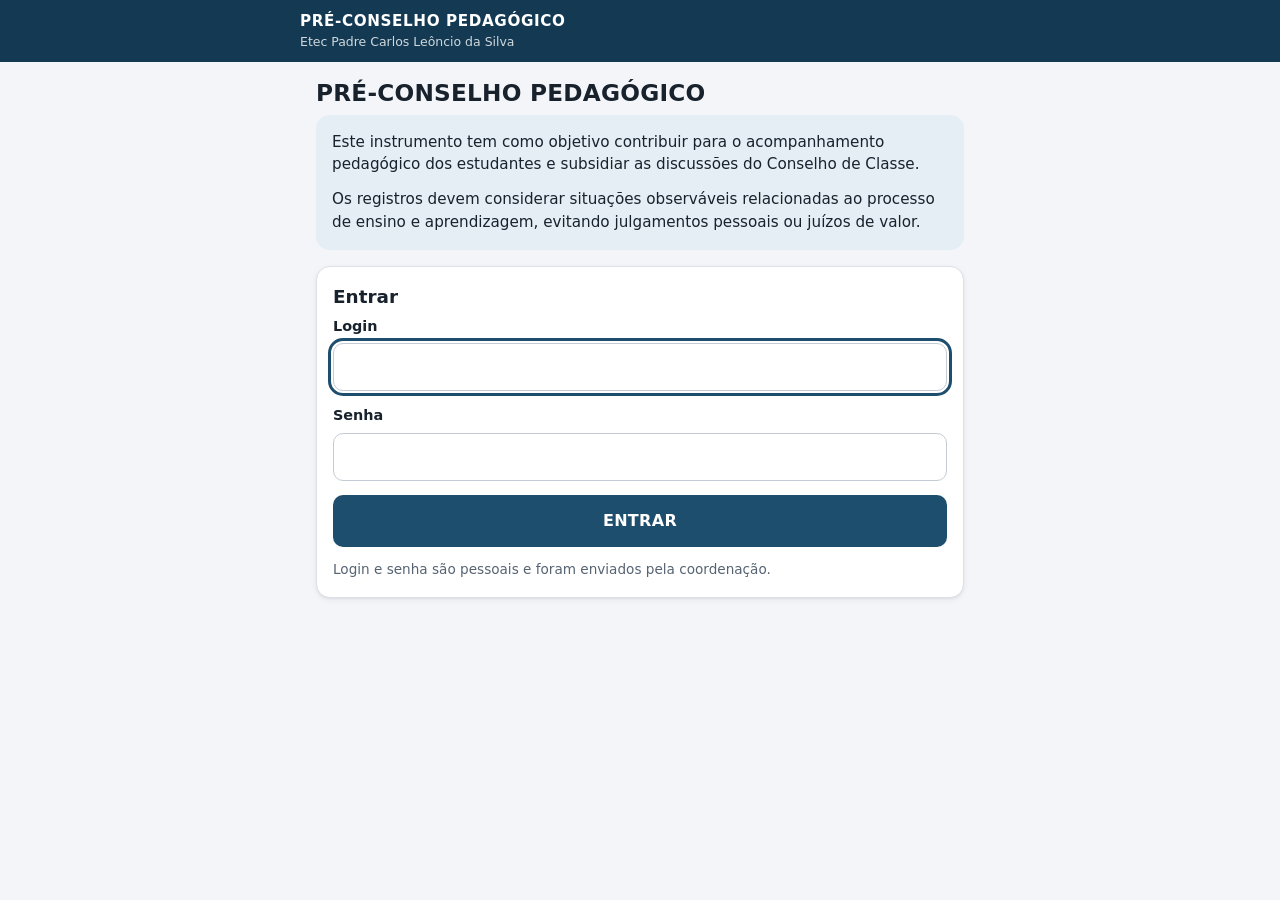
<file: index.html>
<!doctype html>
<html lang="pt-BR">
<head>
  <meta charset="utf-8">
  <meta name="viewport" content="width=device-width, initial-scale=1, viewport-fit=cover">
  <!-- Não indexar em buscadores -->
  <meta name="robots" content="noindex, nofollow">
  <meta name="theme-color" content="#143a53">
  <title>Pré-Conselho Pedagógico</title>
  <link rel="stylesheet" href="assets/css/estilo.css">
</head>
<body>
  <!-- ÁREA DO PROFESSOR — todas as telas são desenhadas por assets/js/professor.js -->
  <header class="topo">
    <div class="topo-interno">
      <div>
        <div class="topo-titulo">PRÉ-CONSELHO PEDAGÓGICO</div>
        <div class="topo-sub" id="topo-sub"></div>
      </div>
      <div id="topo-acoes"></div>
    </div>
  </header>
  <div id="faixa"></div>
  <main class="conteudo" id="app" tabindex="-1">
    <div class="carregando"><div class="giro"></div>Carregando…</div>
  </main>
  <div id="rodape"></div>
  <div id="sobreposicao"></div>

  <script src="assets/js/config.js"></script>
  <script src="assets/js/comum.js"></script>
  <script src="assets/js/demo.js"></script>
  <script src="assets/js/professor.js"></script>
</body>
</html>
</file>
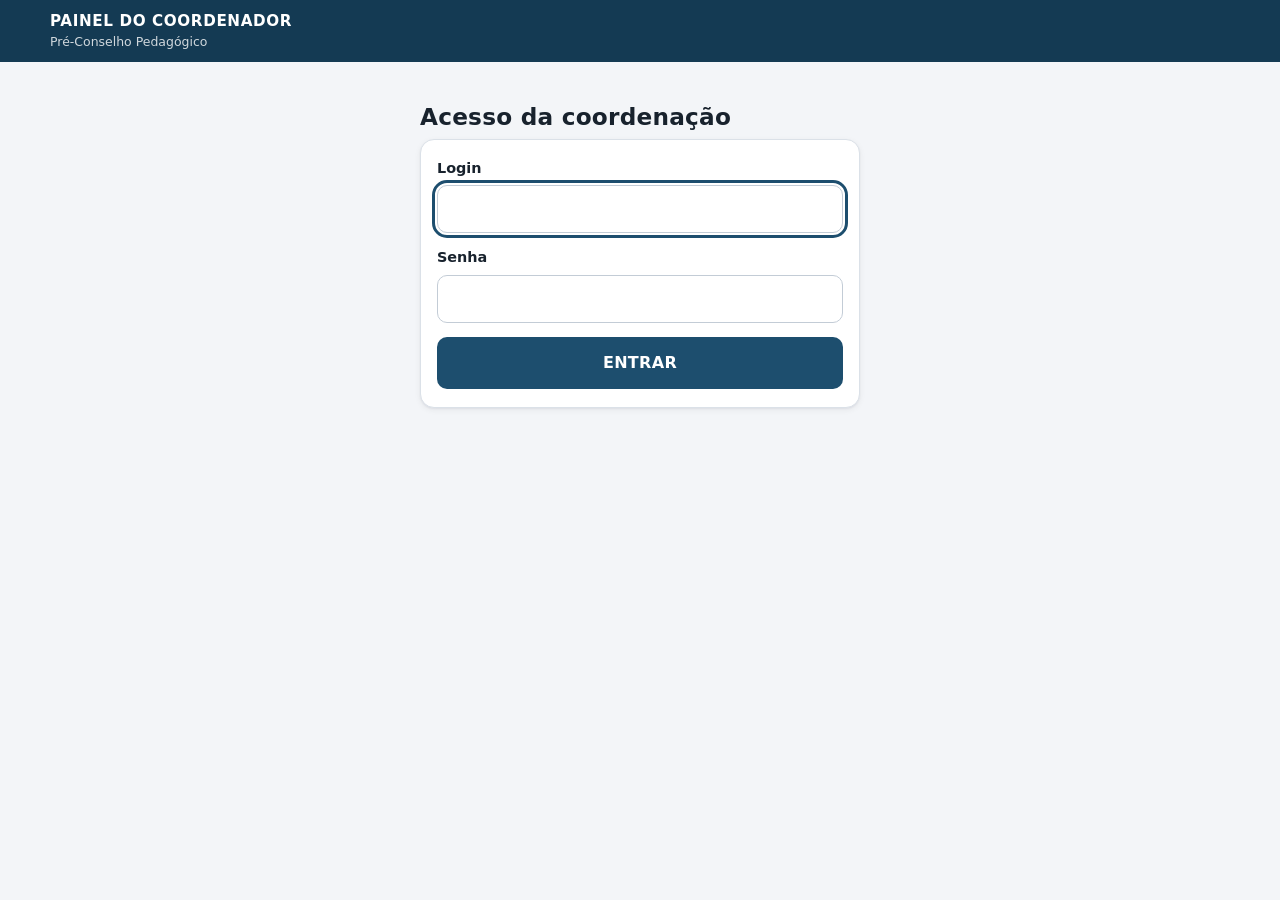
<file: coordenacao.html>
<!doctype html>
<html lang="pt-BR">
<head>
  <meta charset="utf-8">
  <meta name="viewport" content="width=device-width, initial-scale=1, viewport-fit=cover">
  <!-- Página administrativa: não indexar em buscadores -->
  <meta name="robots" content="noindex, nofollow, noarchive">
  <meta name="referrer" content="no-referrer">
  <meta name="theme-color" content="#143a53">
  <title>Painel do Coordenador · Pré-Conselho</title>
  <link rel="stylesheet" href="assets/css/estilo.css">
</head>
<body class="painel">
  <!-- PAINEL DO COORDENADOR — telas desenhadas por assets/js/coordenacao.js -->
  <header class="topo">
    <div class="topo-interno">
      <div>
        <div class="topo-titulo">PAINEL DO COORDENADOR</div>
        <div class="topo-sub" id="topo-sub">Pré-Conselho Pedagógico</div>
      </div>
      <div id="topo-acoes"></div>
    </div>
  </header>
  <div id="faixa"></div>
  <main class="conteudo" id="app" tabindex="-1">
    <div class="carregando"><div class="giro"></div>Carregando…</div>
  </main>
  <div id="conselho"></div>
  <div id="impressao"></div>

  <script src="assets/js/config.js"></script>
  <script src="assets/js/comum.js"></script>
  <script src="assets/js/demo.js"></script>
  <script src="assets/js/coordenacao.js"></script>
</body>
</html>
</file>
<file: assets/css/estilo.css>
/* ==========================================================================
   PRÉ-CONSELHO PEDAGÓGICO — Estilos
   Mobile-first. As cores ficam todas nas variáveis abaixo (:root).
   ========================================================================== */

:root {
  --fundo: #f3f5f8;
  --superficie: #ffffff;
  --superficie-2: #f7f9fb;
  --texto: #18222d;
  --texto-2: #566373;
  --texto-3: #7d8896;
  --borda: #dbe1e8;
  --borda-forte: #c3ccd6;

  --primaria: #1d4e6e;
  --primaria-forte: #143a53;
  --primaria-suave: #e5eef4;
  --no-primaria: #ffffff;

  --acomp: #8a5a00;
  --acomp-fundo: #fdf3dc;
  --disc: #8f2d2d;
  --disc-fundo: #fbe7e5;
  --ok: #2b6a4a;
  --ok-fundo: #e2f1e8;
  --neutro-fundo: #eef1f4;

  --raio: 14px;
  --raio-p: 10px;
  --sombra: 0 1px 2px rgba(16, 24, 40, .05), 0 2px 6px rgba(16, 24, 40, .06);
  --fonte: system-ui, -apple-system, "Segoe UI", Roboto, "Helvetica Neue", Arial, sans-serif;
  --largura: 680px;
}

@media (prefers-color-scheme: dark) {
  :root {
    --fundo: #10161d;
    --superficie: #18212b;
    --superficie-2: #1d2833;
    --texto: #e8edf2;
    --texto-2: #a9b5c2;
    --texto-3: #8290a0;
    --borda: #2a3643;
    --borda-forte: #3a4857;
    --primaria: #6fa8cc;
    --primaria-forte: #93c0dc;
    --primaria-suave: #1c3344;
    --no-primaria: #0c1a24;
    --acomp: #e8b95a;
    --acomp-fundo: #3a2e14;
    --disc: #ec9a93;
    --disc-fundo: #3c2020;
    --ok: #86c9a4;
    --ok-fundo: #173327;
    --neutro-fundo: #222d38;
    --sombra: 0 1px 2px rgba(0, 0, 0, .3);
  }
}

* { box-sizing: border-box; }

html { -webkit-text-size-adjust: 100%; }

body {
  margin: 0;
  background: var(--fundo);
  color: var(--texto);
  font-family: var(--fonte);
  font-size: 16px;
  line-height: 1.5;
  min-height: 100vh;
}

button, input, select, textarea { font: inherit; color: inherit; }
button { cursor: pointer; }
:focus-visible { outline: 3px solid var(--primaria); outline-offset: 2px; }
code { font-size: .9em; }

/* ---------- Estrutura ---------- */

.topo {
  position: sticky; top: 0; z-index: 20;
  background: var(--primaria-forte);
  color: #fff;
  padding: 10px 16px;
  padding-top: max(10px, env(safe-area-inset-top));
}
@media (prefers-color-scheme: dark) { .topo { background: #0d2432; } }
.topo-interno {
  max-width: var(--largura); margin: 0 auto;
  display: flex; align-items: center; justify-content: space-between; gap: 12px;
}
.topo-titulo { font-weight: 700; letter-spacing: .04em; font-size: .95rem; }
.topo-sub { font-size: .78rem; opacity: .8; }
.topo .btn-link { color: #fff; opacity: .9; }
#topo-acoes { display: flex; gap: 12px; flex: none; }

.conteudo {
  max-width: var(--largura); margin: 0 auto;
  padding: 16px 16px 120px;
}

.faixa-demo {
  background: var(--acomp-fundo); color: var(--acomp);
  font-size: .82rem; padding: 8px 16px; text-align: center;
}

/* ---------- Tipografia ---------- */

h1, h2, h3 { line-height: 1.25; margin: 0 0 8px; }
h1 { font-size: 1.45rem; letter-spacing: .01em; }
h2 { font-size: 1.15rem; }
h3 { font-size: 1rem; }
p { margin: 0 0 12px; }
.sobretitulo {
  font-size: .75rem; font-weight: 700; letter-spacing: .08em; text-transform: uppercase;
  color: var(--texto-2); margin-bottom: 4px;
}
.texto-2 { color: var(--texto-2); }
.pequeno { font-size: .85rem; }

/* ---------- Cartões ---------- */

.cartao {
  background: var(--superficie);
  border: 1px solid var(--borda);
  border-radius: var(--raio);
  box-shadow: var(--sombra);
  padding: 18px 16px;
  margin-bottom: 14px;
}
.cartao-destaque { border-left: 4px solid var(--primaria); }
.intro {
  background: var(--primaria-suave); border-radius: var(--raio); padding: 16px;
  margin-bottom: 16px; font-size: .95rem;
}
.intro p:last-child { margin-bottom: 0; }

/* ---------- Formulários ---------- */

.campo { margin-bottom: 14px; }
.campo label, .rotulo { display: block; font-weight: 600; font-size: .9rem; margin-bottom: 6px; }
.campo input, .campo select, textarea {
  width: 100%;
  min-height: 48px;
  padding: 10px 12px;
  border: 1px solid var(--borda-forte);
  border-radius: var(--raio-p);
  background: var(--superficie);
}
.campo select { appearance: auto; }
textarea { min-height: 130px; resize: vertical; line-height: 1.45; }
.campo-fixo {
  padding: 12px; border-radius: var(--raio-p); background: var(--superficie-2);
  border: 1px solid var(--borda); font-weight: 600;
}

/* ---------- Botões ---------- */

.btn {
  display: inline-flex; align-items: center; justify-content: center; gap: 8px;
  min-height: 52px; padding: 12px 18px;
  border-radius: var(--raio-p);
  border: 1px solid transparent;
  font-weight: 700; letter-spacing: .02em;
  background: var(--primaria); color: var(--no-primaria);
  text-decoration: none; text-align: center;
  transition: background .15s, transform .05s;
}
.btn:hover { background: var(--primaria-forte); }
.btn:active { transform: translateY(1px); }
.btn:disabled { opacity: .45; cursor: not-allowed; transform: none; }
.btn-secundario { background: var(--superficie); color: var(--primaria); border-color: var(--borda-forte); }
.btn-secundario:hover { background: var(--primaria-suave); }
.btn-bloco { width: 100%; }
.btn-pequeno { min-height: 40px; padding: 8px 12px; font-size: .88rem; }
.btn-link {
  background: none; border: 0; color: var(--primaria); font-weight: 600;
  padding: 8px 4px; min-height: 40px; text-decoration: underline; text-underline-offset: 3px;
}
.acoes { display: flex; flex-direction: column; gap: 10px; margin-top: 8px; }
@media (min-width: 560px) { .acoes-linha { flex-direction: row; } .acoes-linha .btn { flex: 1; } }

/* ---------- Escolha de modo ---------- */

.opcao-modo {
  display: block; width: 100%; text-align: left;
  background: var(--superficie); border: 2px solid var(--borda);
  border-radius: var(--raio); padding: 16px; margin-bottom: 12px;
}
.opcao-modo:hover { border-color: var(--primaria); }
.opcao-modo strong { display: block; color: var(--primaria); margin-bottom: 4px; font-size: .8rem; letter-spacing: .06em; text-transform: uppercase; }

/* ---------- Lista de seleção ---------- */

.lista-selecao { list-style: none; margin: 0; padding: 0; }
.lista-selecao li + li { border-top: 1px solid var(--borda); }
.item-check {
  display: flex; align-items: center; gap: 14px; padding: 12px 4px; min-height: 56px; cursor: pointer;
}
.item-check input { width: 24px; height: 24px; accent-color: var(--primaria); flex: none; }
.num { color: var(--texto-3); font-variant-numeric: tabular-nums; min-width: 2ch; font-size: .9rem; }

/* ---------- Ficha do estudante ---------- */

.cabecalho-ficha { margin-bottom: 12px; }
.contador { font-size: .85rem; color: var(--texto-2); font-weight: 600; }
.nome-estudante { font-size: 1.35rem; font-weight: 800; letter-spacing: .01em; margin: 2px 0 0; text-transform: uppercase; }

.progresso { margin: 10px 0 4px; }
.progresso-trilho { height: 8px; background: var(--neutro-fundo); border-radius: 99px; overflow: hidden; }
.progresso-barra { height: 100%; background: var(--primaria); border-radius: 99px; transition: width .25s; }
.progresso-rotulo { display: flex; justify-content: space-between; font-size: .8rem; color: var(--texto-2); margin-top: 4px; }

.grupo {
  border: 0; margin: 0 0 18px; padding: 0;
}
.grupo legend { font-weight: 700; font-size: .95rem; margin-bottom: 8px; padding: 0; }
.grupo.faltando legend { color: var(--disc); }
.grupo.faltando legend::after { content: " — escolha uma opção"; font-weight: 500; font-size: .85rem; }

.chips { display: grid; grid-template-columns: 1fr 1fr; gap: 8px; }
.chips.uma-coluna { grid-template-columns: 1fr; }
.chip { position: relative; display: block; }
.chip input { position: absolute; opacity: 0; inset: 0; }
.chip span {
  display: flex; align-items: center; min-height: 50px; height: 100%;
  padding: 10px 12px; border-radius: var(--raio-p);
  border: 1.5px solid var(--borda-forte); background: var(--superficie);
  font-size: .92rem; line-height: 1.3; cursor: pointer;
  transition: border-color .12s, background .12s;
}
.chip input:checked + span {
  border-color: var(--primaria); background: var(--primaria-suave);
  font-weight: 700; color: var(--primaria-forte);
  box-shadow: inset 0 0 0 1px var(--primaria);
}
@media (prefers-color-scheme: dark) { .chip input:checked + span { color: var(--texto); } }
.chip input:focus-visible + span { outline: 3px solid var(--primaria); outline-offset: 2px; }
.chip.nao-obs span { color: var(--texto-2); font-style: italic; }
.chips.sim-nao { grid-template-columns: 1fr 1fr; max-width: 340px; }

.registro-bloco { margin-top: 10px; }
.orientacao { font-size: .85rem; color: var(--texto-2); margin: 6px 0 4px; }
.exemplo { font-size: .8rem; color: var(--texto-3); font-style: italic; margin: 0; }
.contagem-caracteres { font-size: .75rem; color: var(--texto-3); text-align: right; }

.separador { border: 0; border-top: 1px solid var(--borda); margin: 20px 0; }

/* ---------- Rodapé fixo de navegação ---------- */

.rodape-fixo {
  position: fixed; left: 0; right: 0; bottom: 0; z-index: 30;
  background: var(--superficie); border-top: 1px solid var(--borda);
  padding: 10px 16px; padding-bottom: max(10px, env(safe-area-inset-bottom));
  box-shadow: 0 -2px 10px rgba(16, 24, 40, .06);
}
.rodape-interno { max-width: var(--largura); margin: 0 auto; display: flex; gap: 10px; }
.rodape-interno .btn { flex: 1; white-space: nowrap; padding-left: 10px; padding-right: 10px; }
@media (max-width: 380px) { .rodape-interno .btn { font-size: .88rem; } }
.rodape-interno .btn-anterior { flex: 0 0 38%; }

/* ---------- Lista de navegação rápida (sobreposição) ---------- */

.sobreposicao {
  position: fixed; inset: 0; z-index: 50; background: rgba(10, 18, 26, .5);
  display: flex; align-items: flex-end; justify-content: center;
}
.painel-sobreposto {
  background: var(--superficie); width: 100%; max-width: var(--largura);
  max-height: 82vh; overflow: auto; border-radius: 18px 18px 0 0; padding: 16px;
  padding-bottom: max(16px, env(safe-area-inset-bottom));
}
.painel-sobreposto header { display: flex; justify-content: space-between; align-items: center; margin-bottom: 8px; }
.lista-nav { list-style: none; margin: 0; padding: 0; }
.lista-nav button {
  width: 100%; display: flex; align-items: center; gap: 12px; text-align: left;
  background: none; border: 0; border-bottom: 1px solid var(--borda); padding: 12px 4px; min-height: 52px;
}
.lista-nav button.atual { background: var(--primaria-suave); }
.status-ponto { width: 10px; height: 10px; border-radius: 50%; flex: none; background: var(--borda-forte); }
.status-ponto.completo { background: var(--ok); }
.status-ponto.parcial { background: var(--acomp); }

/* ---------- Revisão ---------- */

.resumo { display: grid; grid-template-columns: 1fr; gap: 0; margin: 0; }
.resumo div { display: flex; justify-content: space-between; gap: 12px; padding: 10px 0; border-bottom: 1px solid var(--borda); }
.resumo div:last-child { border-bottom: 0; }
.resumo dt { color: var(--texto-2); font-size: .92rem; }
.resumo dd { margin: 0; font-weight: 700; text-align: right; }

.alerta {
  border-radius: var(--raio-p); padding: 12px 14px; margin-bottom: 14px; font-size: .92rem;
  background: var(--acomp-fundo); color: var(--acomp);
}
.alerta-info { background: var(--primaria-suave); color: var(--primaria-forte); }
@media (prefers-color-scheme: dark) { .alerta-info { color: var(--texto); } }
.alerta-erro { background: var(--disc-fundo); color: var(--disc); }
.alerta-ok { background: var(--ok-fundo); color: var(--ok); }
.alerta ul { margin: 6px 0 0; padding-left: 20px; }

.sucesso { text-align: center; padding: 28px 8px; }
.sucesso-icone {
  width: 64px; height: 64px; border-radius: 50%; margin: 0 auto 16px;
  background: var(--ok-fundo); color: var(--ok); display: grid; place-items: center;
}

/* ---------- Tags ---------- */

.tag {
  display: inline-block; font-size: .75rem; font-weight: 700; padding: 3px 9px;
  border-radius: 99px; background: var(--neutro-fundo); color: var(--texto-2); white-space: nowrap;
}
.tag-acomp { background: var(--acomp-fundo); color: var(--acomp); }
.tag-disc { background: var(--disc-fundo); color: var(--disc); }
.tag-ok { background: var(--ok-fundo); color: var(--ok); }

/* ---------- Carregando / aviso flutuante ---------- */

.carregando { text-align: center; padding: 48px 16px; color: var(--texto-2); }
.giro {
  width: 28px; height: 28px; border: 3px solid var(--borda); border-top-color: var(--primaria);
  border-radius: 50%; margin: 0 auto 12px; animation: giro .8s linear infinite;
}
@keyframes giro { to { transform: rotate(360deg); } }

.aviso-flutuante {
  position: fixed; left: 50%; bottom: 96px; transform: translate(-50%, 20px);
  background: #18222d; color: #fff; padding: 10px 16px; border-radius: 10px;
  font-size: .9rem; opacity: 0; pointer-events: none; transition: opacity .2s, transform .2s;
  max-width: calc(100% - 32px); z-index: 60; text-align: center;
}
.aviso-flutuante.visivel { opacity: 1; transform: translate(-50%, 0); }
.aviso-flutuante.erro { background: #8f2d2d; }

.rodape-pagina { text-align: center; font-size: .78rem; color: var(--texto-3); padding: 16px; }

/* ==========================================================================
   PAINEL DA COORDENAÇÃO
   ========================================================================== */

.painel { --largura: 1180px; }

.filtros {
  display: grid; grid-template-columns: 1fr 1fr; gap: 10px;
  background: var(--superficie); border: 1px solid var(--borda); border-radius: var(--raio);
  padding: 12px; margin-bottom: 14px;
}
.filtros .campo { margin: 0; }
.filtros label { font-size: .75rem; text-transform: uppercase; letter-spacing: .05em; color: var(--texto-2); }
.filtros select { min-height: 44px; font-size: .92rem; }
.filtros .largo { grid-column: 1 / -1; }
@media (min-width: 900px) {
  .filtros { grid-template-columns: repeat(5, 1fr); }
  .filtros .largo { grid-column: auto; }
}

.abas { display: flex; gap: 4px; overflow-x: auto; margin-bottom: 14px; border-bottom: 1px solid var(--borda); }
.abas button {
  background: none; border: 0; border-bottom: 3px solid transparent; padding: 12px 14px;
  font-weight: 700; color: var(--texto-2); white-space: nowrap; min-height: 48px;
}
.abas button[aria-selected="true"] { color: var(--primaria); border-bottom-color: var(--primaria); }

.indicadores { display: grid; grid-template-columns: 1fr 1fr; gap: 10px; margin-bottom: 14px; }
@media (min-width: 900px) { .indicadores { grid-template-columns: repeat(4, 1fr); } }
.indicador {
  background: var(--superficie); border: 1px solid var(--borda); border-radius: var(--raio);
  padding: 14px; box-shadow: var(--sombra);
}
.indicador .valor { font-size: 1.9rem; font-weight: 800; line-height: 1.1; font-variant-numeric: tabular-nums; }
.indicador .valor small { font-size: .95rem; font-weight: 600; color: var(--texto-2); }
.indicador .legenda { font-size: .85rem; color: var(--texto-2); }
.indicador.acomp { border-top: 3px solid var(--acomp); }
.indicador.disc { border-top: 3px solid var(--disc); }

.grade-2 { display: grid; gap: 14px; }
@media (min-width: 900px) { .grade-2 { grid-template-columns: 1fr 1fr; } }

/* Tabelas: viram cartões no celular */
.tabela { width: 100%; border-collapse: collapse; font-size: .92rem; }
.tabela th {
  text-align: left; font-size: .75rem; text-transform: uppercase; letter-spacing: .05em;
  color: var(--texto-2); padding: 10px 8px; border-bottom: 2px solid var(--borda);
}
.tabela td { padding: 11px 8px; border-bottom: 1px solid var(--borda); vertical-align: top; }
.tabela .centro { text-align: center; }
.tabela tbody tr.clicavel { cursor: pointer; }
.tabela tbody tr.clicavel:hover { background: var(--superficie-2); }
.tabela .zero { color: var(--texto-3); }

@media (max-width: 699px) {
  .tabela-responsiva thead { display: none; }
  .tabela-responsiva, .tabela-responsiva tbody, .tabela-responsiva tr, .tabela-responsiva td { display: block; width: 100%; }
  .tabela-responsiva tr { border: 1px solid var(--borda); border-radius: var(--raio-p); margin-bottom: 8px; padding: 6px 10px; background: var(--superficie); }
  .tabela-responsiva td { border: 0; padding: 4px 0; display: flex; justify-content: space-between; gap: 12px; text-align: right; }
  .tabela-responsiva td::before { content: attr(data-rotulo); color: var(--texto-2); font-size: .82rem; text-align: left; }
  .tabela-responsiva td.principal { font-weight: 700; font-size: 1rem; text-align: left; }
  .tabela-responsiva td.principal { display: block; }
  .tabela-responsiva td.principal::before { content: none; }
  .tabela-responsiva .centro { text-align: right; }
}

.barra-ferramentas { display: flex; flex-wrap: wrap; gap: 10px; align-items: center; justify-content: space-between; margin-bottom: 10px; }
.barra-ferramentas select { min-height: 42px; border-radius: var(--raio-p); border: 1px solid var(--borda-forte); background: var(--superficie); padding: 6px 10px; }

.nota-etica { font-size: .8rem; color: var(--texto-3); margin-top: 10px; }

/* Relatório individual */
.relatorio-cabecalho { display: flex; flex-wrap: wrap; justify-content: space-between; gap: 12px; align-items: flex-start; }
.escalas-grade { display: grid; gap: 14px; }
@media (min-width: 700px) { .escalas-grade { grid-template-columns: 1fr 1fr; } }
.escala-bloco h3 { font-size: .9rem; margin-bottom: 8px; }
.barra-linha { display: grid; grid-template-columns: minmax(0, 1fr) 90px 26px; align-items: center; gap: 8px; font-size: .86rem; padding: 3px 0; }
.barra-linha .trilho { height: 8px; background: var(--neutro-fundo); border-radius: 99px; overflow: hidden; }
.barra-linha .preenchido { height: 100%; background: var(--primaria); border-radius: 99px; }
.barra-linha .qtd { text-align: right; font-weight: 700; font-variant-numeric: tabular-nums; }
.barra-linha.vazia { color: var(--texto-3); }
.barra-linha.nao-obs { color: var(--texto-3); font-style: italic; }

.olhar-coletivo { list-style: none; padding: 0; margin: 0; }
.olhar-coletivo li { padding: 9px 0 9px 18px; border-bottom: 1px solid var(--borda); position: relative; }
.olhar-coletivo li:last-child { border-bottom: 0; }
.olhar-coletivo li::before { content: ""; position: absolute; left: 2px; top: 17px; width: 7px; height: 7px; border-radius: 50%; background: var(--primaria); }

.registro-prof { border-left: 3px solid var(--primaria); padding: 4px 0 4px 14px; margin-bottom: 18px; }
.registro-prof h4 { margin: 0 0 4px; font-size: .95rem; display: flex; flex-wrap: wrap; gap: 8px; align-items: center; }
.registro-prof .texto-registro { white-space: pre-wrap; margin: 0; }

.tabela-componentes { font-size: .82rem; }
.tabela-componentes td, .tabela-componentes th { padding: 7px 6px; }
.rolagem-x { overflow-x: auto; }

/* Modo Conselho (tela limpa) */
.modo-conselho {
  position: fixed; inset: 0; z-index: 40; background: var(--fundo); overflow: auto;
}
.modo-conselho .conteudo { --largura: 980px; font-size: 1.05rem; padding-bottom: 110px; }
.modo-conselho .nome-estudante { font-size: 1.8rem; }
.conselho-topo { display: flex; justify-content: space-between; align-items: center; gap: 10px; flex-wrap: wrap; margin-bottom: 14px; }

.somente-impressao { display: none; }

@media print {
  body { background: #fff; color: #000; font-size: 11pt; }
  .topo, .rodape-fixo, .filtros, .abas, .nao-imprimir, .faixa-demo, .aviso-flutuante { display: none !important; }
  .modo-conselho { position: static; }
  .cartao, .indicador { box-shadow: none; border-color: #bbb; break-inside: avoid; }
  .conteudo { padding: 0; max-width: none; }
  .somente-impressao { display: block; }
  .quebra-pagina { break-after: page; }
  body.imprimir-turma #app, body.imprimir-conselho #app { display: none !important; }
  body.imprimir-turma #conselho { display: none !important; }
  .modo-conselho .conteudo { padding: 0; }
  details.cartao { display: block; }
  body.imprimir-turma #impressao { display: block !important; }
}
#impressao { display: none; }

/* ==========================================================================
   FOTO, CONFIRMAÇÃO E MENÇÃO
   ========================================================================== */

.foto {
  width: 56px; height: 56px; border-radius: 50%; object-fit: cover; flex: none;
  background: var(--neutro-fundo); border: 2px solid var(--borda);
}
.foto-grande { width: 96px; height: 96px; border-radius: 16px; }
.foto-vazia {
  display: grid; place-items: center; color: var(--texto-2);
  font-weight: 800; letter-spacing: .04em; font-size: 1.4rem;
}
.foto:not(.foto-grande).foto-vazia { font-size: .95rem; }
.estudante-id { display: flex; align-items: center; gap: 14px; }
.estudante-id .nome-estudante { font-size: 1.2rem; line-height: 1.25; }
@media (min-width: 420px) { .estudante-id .nome-estudante { font-size: 1.35rem; } }

.componente-destaque {
  font-size: 1.35rem; font-weight: 800; color: var(--primaria); margin: 4px 0 12px; line-height: 1.25;
}

.mencoes { display: grid; grid-template-columns: repeat(4, 1fr); gap: 8px; }
.mencao { position: relative; display: block; }
.mencao input { position: absolute; opacity: 0; inset: 0; }
.mencao span {
  display: grid; place-items: center; height: 64px; border-radius: 12px;
  border: 2px solid var(--borda-forte); background: var(--superficie);
  font-size: 1.5rem; cursor: pointer; transition: all .12s;
}
.mencao input:checked + span {
  background: var(--primaria); border-color: var(--primaria); color: var(--no-primaria);
  box-shadow: 0 2px 8px rgba(29, 78, 110, .3);
}
.mencao input:focus-visible + span { outline: 3px solid var(--primaria); outline-offset: 2px; }

.conselho-id { display: flex; gap: 18px; align-items: center; }
.conselho-id .foto-grande { width: 120px; height: 120px; }
@media print { .foto { border-color: #bbb; } }
.mencao-mini { display: inline-block; font-size: .78rem; font-weight: 700; padding: 2px 7px; border-radius: 6px; background: var(--neutro-fundo); white-space: nowrap; }
@media (max-width: 480px) { .relatorio .conselho-id .foto-grande { width: 72px; height: 72px; font-size: 1.1rem; } .relatorio .conselho-id { gap: 12px; } }
</file>
